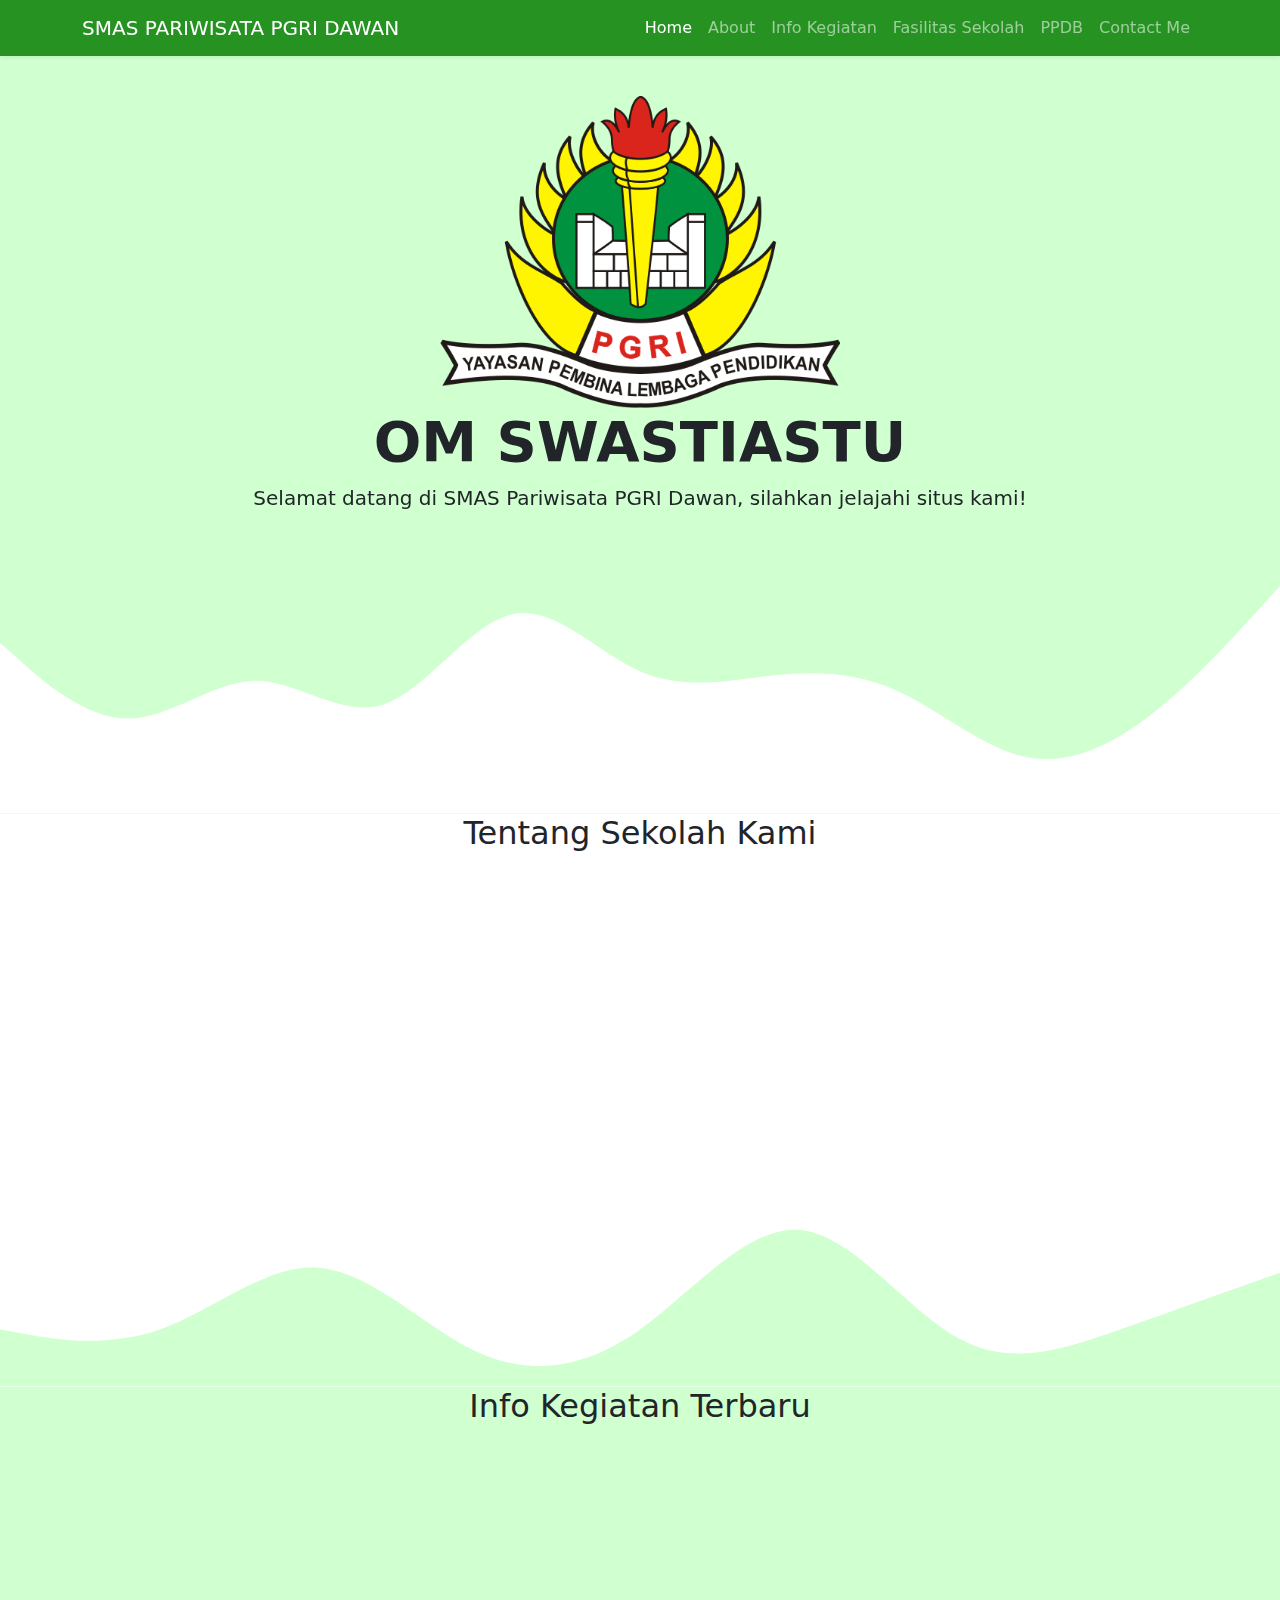
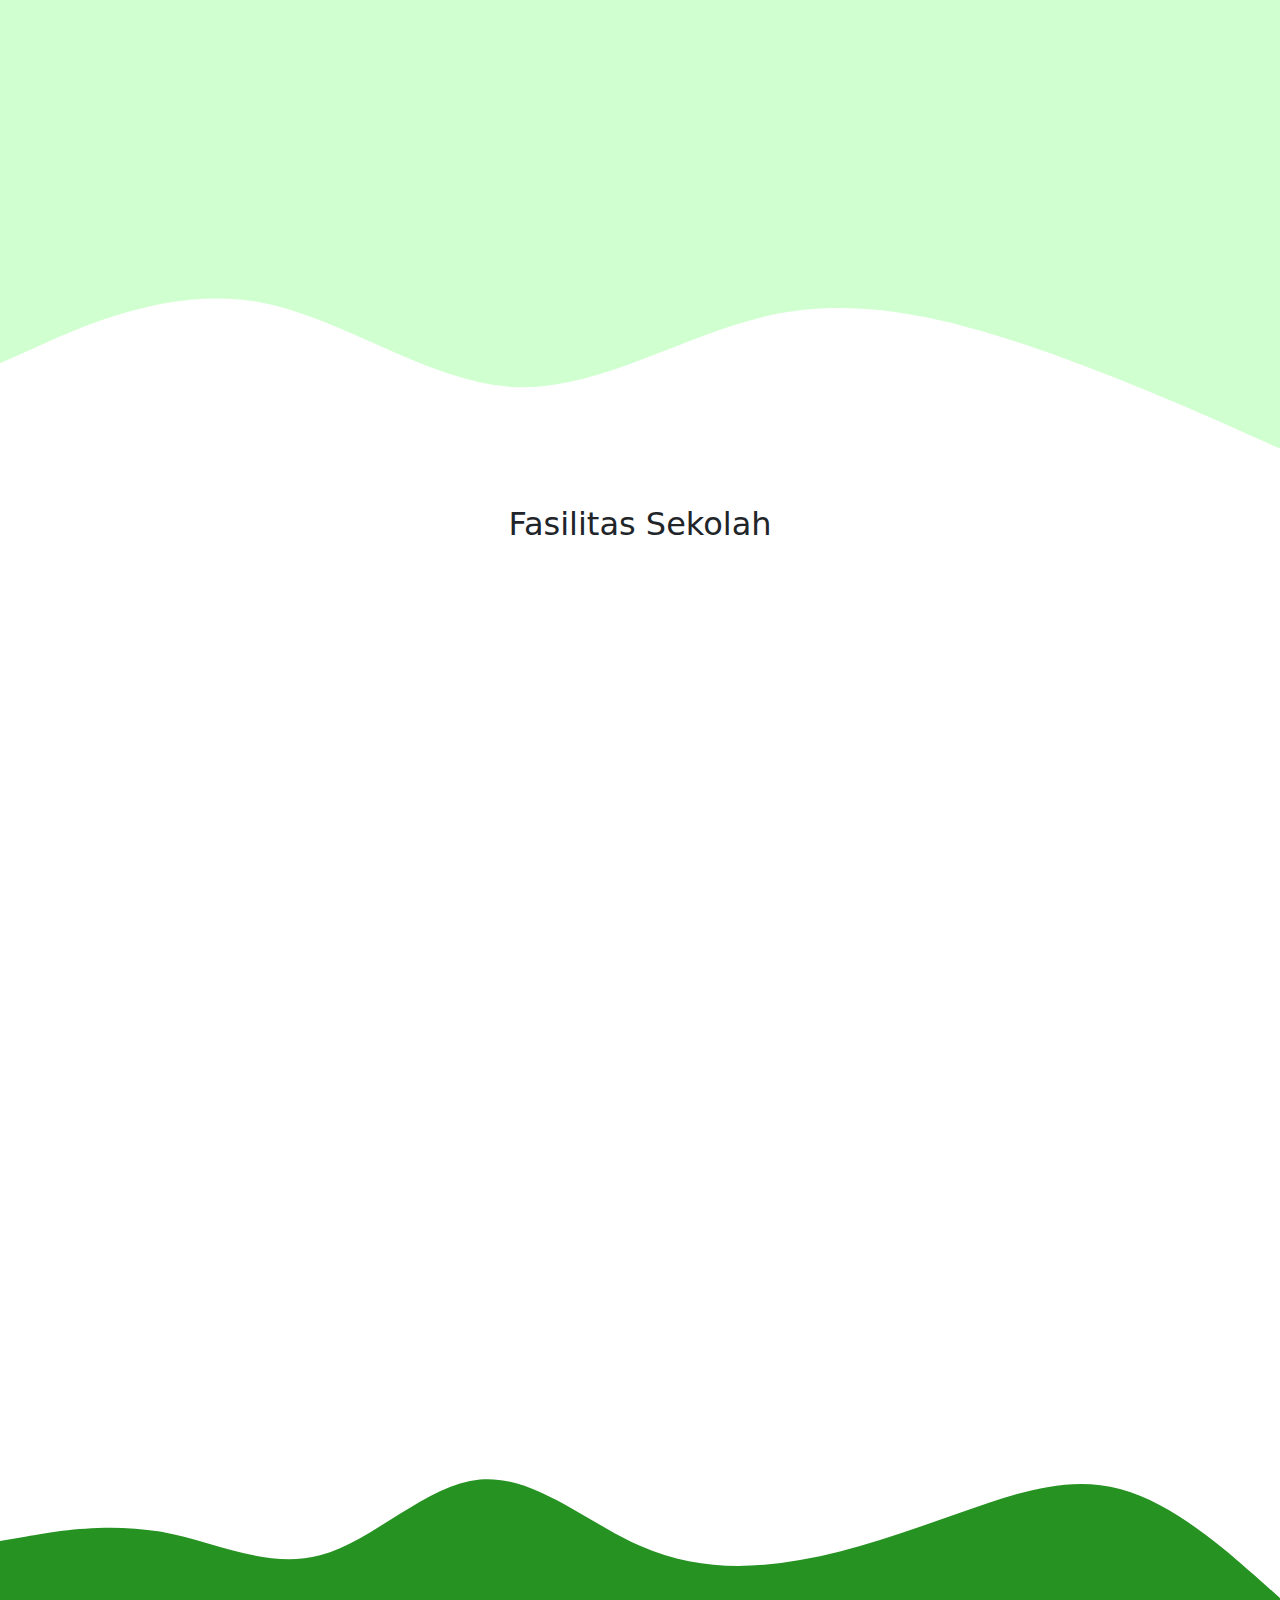
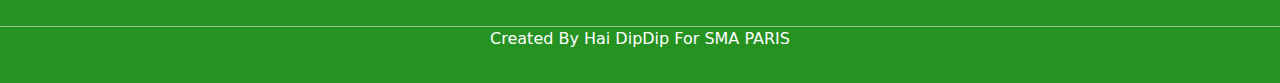
<file: index.html>
<!DOCTYPE html>
<html lang="en">
  <!-- Start Head -->
  <head>
    <meta charset="utf-8" />
    <meta name="viewport" content="width=device-width, initial-scale=1" />
    <title>SMA PARIS</title>

    <!-- css -->
    <link href="css/bootstrap.min.css" rel="stylesheet" />

    <!-- AOS Animated -->
    <link rel="stylesheet" href="https://unpkg.com/aos@next/dist/aos.css" />

    <!-- My CSS ManuaL -->
    <link rel="stylesheet" href="style.css" />
  </head>
  <!-- Akhir Head -->

  <!-- Body Awal -->
  <body>
    <!-- Navbar -->
    <nav class="navbar navbar-expand-lg navbar-dark shadow-sm fixed-top" style="background-color: #269222">
      <div class="container">
        <a class="navbar-brand" href="/index.html">SMAS PARIWISATA PGRI DAWAN</a>
        <button class="navbar-toggler" type="button" data-bs-toggle="collapse" data-bs-target="#navbarNav" aria-controls="navbarNav" aria-expanded="false" aria-label="Toggle navigation">
          <span class="navbar-toggler-icon"></span>
        </button>
        <div class="collapse navbar-collapse" id="navbarNav">
          <ul class="navbar-nav ms-auto">
            <li class="nav-item">
              <a class="nav-link active" aria-current="page" href="/index.html">Home</a>
            </li>
            <li class="nav-item">
              <a class="nav-link" href="/about/about.html">About</a>
            </li>
            <li class="nav-item">
              <a class="nav-link" href="#">Info Kegiatan</a>
            </li>
            <li class="nav-item">
              <a class="nav-link" href="#">Fasilitas Sekolah</a>
            </li>
            <li class="nav-item">
              <a class="nav-link" href="/PPDB/PPDB.html">PPDB</a>
            </li>
            <li class="nav-item">
              <a class="nav-link" href="/ContactMe/contact.html">Contact Me</a>
            </li>
          </ul>
        </div>
      </div>
    </nav>
    <!-- Akhir Navbar -->

    <!-- Jumbotron -->
    <section class="jumbotron text-center">
      <img src="img/PGRI.png" alt="LOGO" width="400" data-aos="zoom-out-up" data-aos-duration="1000" />
      <h1 class="display-4 fw-bolder" data-aos="zoom-out-up" data-aos-duration="2000">OM SWASTIASTU</h1>
      <p class="lead" data-aos="zoom-out-up" data-aos-duration="3000">Selamat datang di SMAS Pariwisata PGRI Dawan, silahkan jelajahi situs kami!</p>

      <!-- Gelombang www.Getwave.io -->
      <svg xmlns="http://www.w3.org/2000/svg" viewBox="0 0 1440 320">
        <path
          fill="#ffffff"
          fill-opacity="1"
          d="M0,128L24,149.3C48,171,96,213,144,213.3C192,213,240,171,288,170.7C336,171,384,213,432,197.3C480,181,528,107,576,96C624,85,672,139,720,160C768,181,816,171,864,165.3C912,160,960,160,1008,181.3C1056,203,1104,245,1152,256C1200,267,1248,245,1296,208C1344,171,1392,117,1416,90.7L1440,64L1440,320L1416,320C1392,320,1344,320,1296,320C1248,320,1200,320,1152,320C1104,320,1056,320,1008,320C960,320,912,320,864,320C816,320,768,320,720,320C672,320,624,320,576,320C528,320,480,320,432,320C384,320,336,320,288,320C240,320,192,320,144,320C96,320,48,320,24,320L0,320Z"
        ></path>
      </svg>
      <!-- Akhir Gelombang -->
    </section>
    <!-- Akhir Jumbotron -->

    <!-- Tentang Paris -->
    <section id="Tentang">
      <div class="container">
        <div class="row text-center mb-3">
          <div class="col">
            <h2>Tentang Sekolah Kami</h2>
          </div>
        </div>
        <div class="row justify-content-center fs-5 text-center">
          <div class="col-md-4" data-aos="fade-right" data-aos-duration="1000">
            <div class="ratio ratio-16x9">
              <iframe src="https://www.youtube.com/embed/NG495Pyl9qg" title="YouTube video" allowfullscreen></iframe>
            </div>
          </div>
          <div class="col-md-4" data-aos="fade-left" data-aos-duration="1000">
            <p>Lorem ipsum dolor sit amet, consectetur adipisicing elit. Tempora harum, ipsa, vitae repellat alias velit perspiciatis explicabo minus eveniet excepturi voluptate voluptatibus amet praesentium laudantium?</p>
          </div>
        </div>
      </div>
      <!-- Gelombang 2 -->
      <svg xmlns="http://www.w3.org/2000/svg" viewBox="0 0 1440 320">
        <path
          fill="#d0ffd0"
          fill-opacity="1"
          d="M0,256L30,261.3C60,267,120,277,180,256C240,235,300,181,360,186.7C420,192,480,256,540,282.7C600,309,660,299,720,256C780,213,840,139,900,144C960,149,1020,235,1080,266.7C1140,299,1200,277,1260,256C1320,235,1380,213,1410,202.7L1440,192L1440,320L1410,320C1380,320,1320,320,1260,320C1200,320,1140,320,1080,320C1020,320,960,320,900,320C840,320,780,320,720,320C660,320,600,320,540,320C480,320,420,320,360,320C300,320,240,320,180,320C120,320,60,320,30,320L0,320Z"
        ></path>
      </svg>
      <!-- Akhir Gelombang 2 -->
    </section>
    <!-- Akhir Tentang Paris -->

    <!-- Info Kegiatan -->
    <section id="Kegiatan">
      <div class="container">
        <div class="row text-center mb-3">
          <div class="col">
            <h2>Info Kegiatan Terbaru</h2>
          </div>
        </div>
        <div class="row justify-content-center">
          <div class="col-md-4" data-aos="zoom-out-up" data-aos-duration="1000">
            <div class="card">
              <img src="img/berita1.jpg" class="card-img-top" alt="berita1" />
              <div class="card-body">
                <p class="card-text">Some quick example text to build on the card title and make up the bulk of the card's content.</p>
              </div>
            </div>
          </div>
          <div class="col-md-4" data-aos="zoom-out-up" data-aos-duration="2000">
            <div class="card">
              <img src="img/berita2.jpg" class="card-img-top" alt="berita2" />
              <div class="card-body">
                <p class="card-text">Some quick example text to build on the card title and make up the bulk of the card's content.</p>
              </div>
            </div>
          </div>
          <div class="col-md-4" data-aos="zoom-out-up" data-aos-duration="3000">
            <div class="card">
              <img src="img/berita3.jpg" class="card-img-top" alt="berita3" />
              <div class="card-body">
                <p class="card-text">Some quick example text to build on the card title and make up the bulk of the card's content.</p>
              </div>
            </div>
          </div>
        </div>
      </div>
      <!-- Gelombang 3 -->
      <svg xmlns="http://www.w3.org/2000/svg" viewBox="0 0 1440 320">
        <path
          fill="#ffffff"
          fill-opacity="1"
          d="M0,160L48,138.7C96,117,192,75,288,90.7C384,107,480,181,576,186.7C672,192,768,128,864,106.7C960,85,1056,107,1152,138.7C1248,171,1344,213,1392,234.7L1440,256L1440,320L1392,320C1344,320,1248,320,1152,320C1056,320,960,320,864,320C768,320,672,320,576,320C480,320,384,320,288,320C192,320,96,320,48,320L0,320Z"
        ></path>
      </svg>
      <!-- Akhir Gelombang 3 -->
    </section>
    <!-- Akhir Info Kegiatan -->

    <!-- Fasilitas -->
    <section id="Fasilitas">
      <div class="container">
        <div class="row text-center mb-3">
          <div class="col">
            <h2>Fasilitas Sekolah</h2>
          </div>
        </div>
        <div class="row justify-content-center">
          <div class="col-md-4 mb-3" data-aos="zoom-out-up" data-aos-duration="1000">
            <div class="card">
              <img src="img/berita1.jpg" class="card-img-top" alt="berita1" />
              <div class="card-body">
                <p class="card-text">Some quick example text to build on the card title and make up the bulk of the card's content.</p>
              </div>
            </div>
          </div>
          <div class="col-md-4 mb-3" data-aos="zoom-out-up" data-aos-duration="1000">
            <div class="card">
              <img src="img/berita2.jpg" class="card-img-top" alt="berita2" />
              <div class="card-body">
                <p class="card-text">Some quick example text to build on the card title and make up the bulk of the card's content.</p>
              </div>
            </div>
          </div>
          <div class="col-md-4 mb-3" data-aos="zoom-out-up" data-aos-duration="1000">
            <div class="card">
              <img src="img/berita3.jpg" class="card-img-top" alt="berita3" />
              <div class="card-body">
                <p class="card-text">Some quick example text to build on the card title and make up the bulk of the card's content.</p>
              </div>
            </div>
          </div>
          <div class="col-md-4 mb-3" data-aos="zoom-out-up" data-aos-duration="2000">
            <div class="card">
              <img src="img/berita1.jpg" class="card-img-top" alt="berita1" />
              <div class="card-body">
                <p class="card-text">Some quick example text to build on the card title and make up the bulk of the card's content.</p>
              </div>
            </div>
          </div>
          <div class="col-md-4 mb-3" data-aos="zoom-out-up" data-aos-duration="2000">
            <div class="card">
              <img src="img/berita2.jpg" class="card-img-top" alt="berita2" />
              <div class="card-body">
                <p class="card-text">Some quick example text to build on the card title and make up the bulk of the card's content.</p>
              </div>
            </div>
          </div>
          <div class="col-md-4 mb-3" data-aos="zoom-out-up" data-aos-duration="2000">
            <div class="card">
              <img src="img/berita3.jpg" class="card-img-top" alt="berita3" />
              <div class="card-body">
                <p class="card-text">Some quick example text to build on the card title and make up the bulk of the card's content.</p>
              </div>
            </div>
          </div>
        </div>
      </div>
    </section>
    <!-- Akhir Fasilitas -->

    <!-- Gelombang 4 -->
    <svg xmlns="http://www.w3.org/2000/svg" viewBox="0 0 1440 320">
      <path
        fill="#269222"
        fill-opacity="1"
        d="M0,224L30,218.7C60,213,120,203,180,213.3C240,224,300,256,360,240C420,224,480,160,540,154.7C600,149,660,203,720,229.3C780,256,840,256,900,245.3C960,235,1020,213,1080,192C1140,171,1200,149,1260,165.3C1320,181,1380,235,1410,261.3L1440,288L1440,320L1410,320C1380,320,1320,320,1260,320C1200,320,1140,320,1080,320C1020,320,960,320,900,320C840,320,780,320,720,320C660,320,600,320,540,320C480,320,420,320,360,320C300,320,240,320,180,320C120,320,60,320,30,320L0,320Z"
      ></path>
    </svg>
    <!-- Akhir Gelombang 4 -->

    <!-- Footer -->
    <footer style="background-color: #269222" class="text-white text-center pb-3">
      <p>Created By Hai DipDip For SMA PARIS</p>
    </footer>
    <!-- Akhir Footer -->

    <!-- Javascript -->
    <script src="js/bootstrap.bundle.min.js"></script>

    <!-- AOS Animated -->
    <script src="https://unpkg.com/aos@next/dist/aos.js"></script>
    <script>
      AOS.init({
        once: true,
      });
    </script>
    <!-- Akhir AOS Animated -->
  </body>
  <!-- Akhir Body -->
</html>
</file>
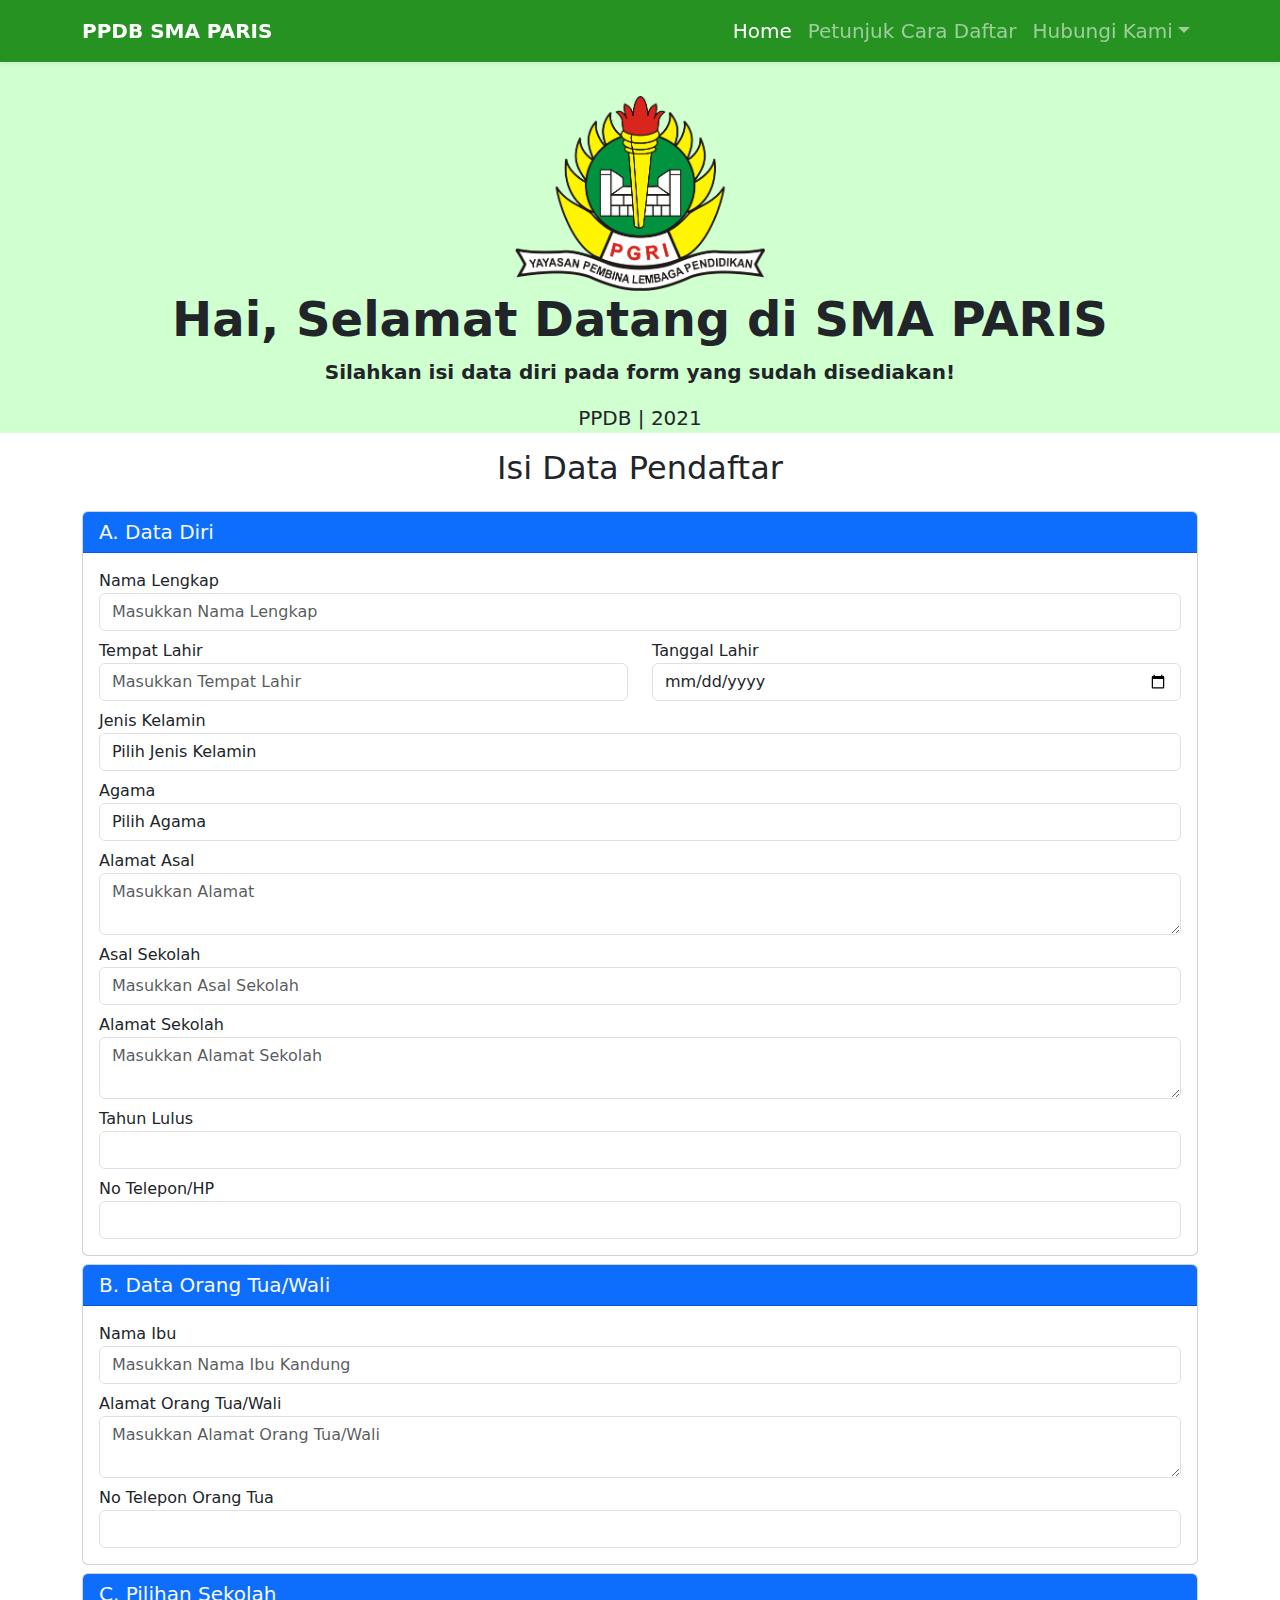
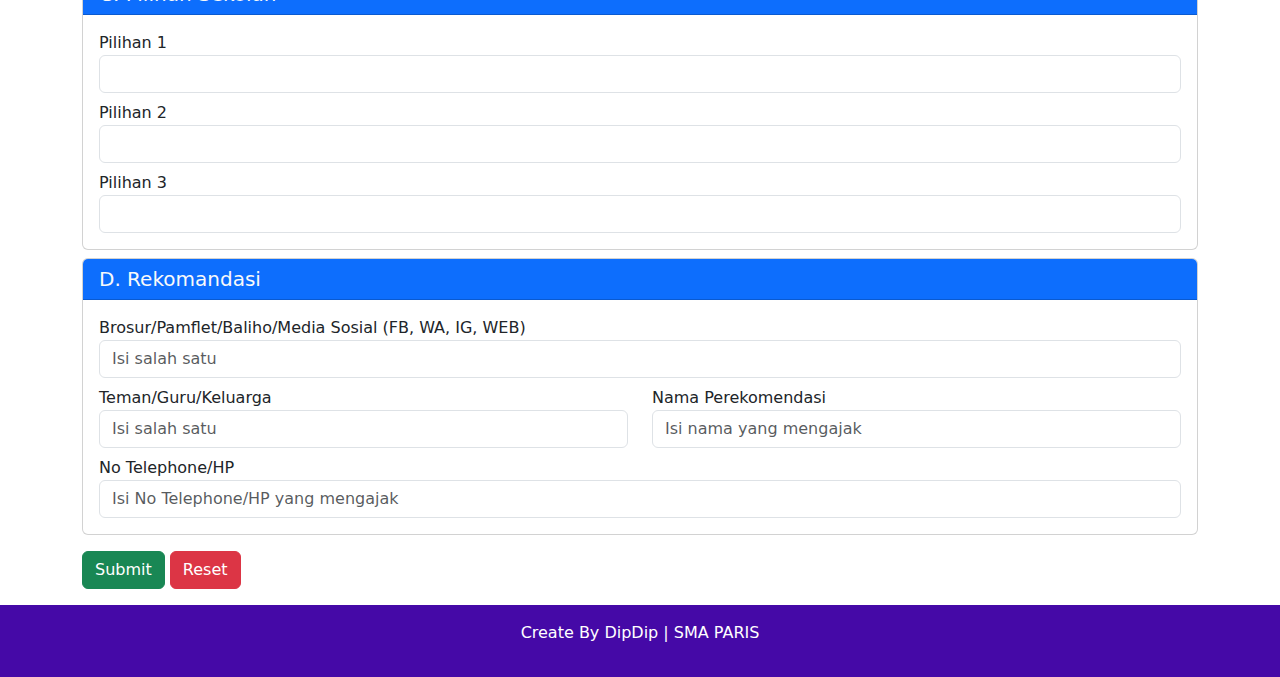
<file: PPDB.html>
<!DOCTYPE html>
<html lang="en">
  <head>
    <!-- Required meta tags -->
    <meta charset="utf-8" />
    <meta name="viewport" content="width=device-width, initial-scale=1" />

    <!-- Bootstrap CSS -->
    <link href="css/bootstrap.min.css" rel="stylesheet" />

    <!-- My CSS -->
    <link rel="stylesheet" href="style.css" />

    <title>Hai, DipDip!</title>
  </head>
  <body>
    <!-- Navbar -->
    <nav class="navbar navbar-expand-lg navbar-dark shadow-sm fs-5 fixed-top" style="background-color: #269222">
      <div class="container">
        <a class="navbar-brand fw-bold" href="#">PPDB SMA PARIS</a>
        <button class="navbar-toggler" type="button" data-bs-toggle="collapse" data-bs-target="#navbarNav" aria-controls="navbarNav" aria-expanded="false" aria-label="Toggle navigation">
          <span class="navbar-toggler-icon"></span>
        </button>
        <div class="collapse navbar-collapse" id="navbarNav">
          <ul class="navbar-nav ms-auto">
            <li class="nav-item">
              <a class="nav-link active" aria-current="page" href="#">Home</a>
            </li>
            <li class="nav-item">
              <a class="nav-link" href="#">Petunjuk Cara Daftar</a>
            </li>
            <li class="nav-item dropdown">
              <a class="nav-link dropdown-toggle" href="#" id="navbarDropdown" role="button" data-bs-toggle="dropdown" aria-expanded="false">Hubungi Kami</a>
              <ul class="dropdown-menu" aria-labelledby="navbarDropdown">
                <li><a class="dropdown-item" href="#">Facebook</a></li>
                <li><hr class="dropdown-divider" /></li>
                <li><a class="dropdown-item" href="#">Instagram</a></li>
                <li><hr class="dropdown-divider" /></li>
                <li><a class="dropdown-item" href="#">Whatsapp</a></li>
              </ul>
            </li>
          </ul>
        </div>
      </div>
    </nav>
    <!-- Akhir Navbar -->

    <!-- Jumbotron -->
    <section class="jumbotron text-center">
      <img src="img/PGRI.png" alt="SMA PARIS" width="250" class="img-thumnail" />
      <h1 class="display-5 fw-bold">Hai, Selamat Datang di SMA PARIS</h1>
      <p class="lead fw-bold">Silahkan isi data diri pada form yang sudah disediakan!</p>
      <p class="lead">PPDB | 2021</p>
    </section>
    <!-- Akhir Jumbotron -->

    <!-- FORM PENDAFTARAN -->
    <div class="container">
      <h2 class="text-center mt-3">Isi Data Pendaftar</h2>
      <div class="row">
        <div class="col-center">
          <form method="POST" action="">
            <!-- DATA DIRI -->
            <div class="card mt-3">
              <h5 class="card-header bg-primary text-light text-start">A. Data Diri</h5>
              <div class="card-body">
                <!-- Nama Lengkap -->
                <div class="form-group text-start">
                  <label>Nama Lengkap</label>
                  <input type="text" name="xnama" class="form-control" placeholder="Masukkan Nama Lengkap" required />
                </div>
                <!-- TTL -->
                <div class="row">
                  <div class="col-md-6">
                    <div class="form-group text-start mt-2">
                      <label>Tempat Lahir</label>
                      <input type="text" name="xTL" class="form-control" placeholder="Masukkan Tempat Lahir" required />
                    </div>
                  </div>

                  <div class="col-md-6">
                    <div class="form-group text-start mt-2">
                      <label>Tanggal Lahir</label>
                      <input type="date" name="xdate" class="form-control" required />
                    </div>
                  </div>
                </div>
                <!-- Jenis Kelamin -->
                <div class="form-group text-start mt-2">
                  <label>Jenis Kelamin</label>
                  <select class="form-control" name="xkelamin" required>
                    <option selected>Pilih Jenis Kelamin</option>
                    <option>Laki - Laki</option>
                    <option>Perempuan</option>
                  </select>
                </div>
                <!-- Agama -->
                <div class="form-group text-start mt-2">
                  <label>Agama</label>
                  <select class="form-control" name="xagama" required>
                    <option selected>Pilih Agama</option>
                    <option>Hindu</option>
                    <option>Islam</option>
                    <option>Kristen Katolik</option>
                    <option>Kristen Protestan</option>
                    <option>Buddha</option>
                    <option>Kong Hu Chu</option>
                  </select>
                </div>
                <!-- Alamat Asal -->
                <div class="form-group text-start mt-2">
                  <label>Alamat Asal</label>
                  <textarea class="form-control" name="xAA" placeholder="Masukkan Alamat" required></textarea>
                </div>
                <!-- Asal Sekolah -->
                <div class="form-group text-start mt-2">
                  <label>Asal Sekolah</label>
                  <input type="text" name="xasalS" class="form-control" placeholder="Masukkan Asal Sekolah" required />
                </div>
                <!-- Alamat Sekolah -->
                <div class="form-group text-start mt-2">
                  <label>Alamat Sekolah</label>
                  <textarea class="form-control" name="xalamatS" placeholder="Masukkan Alamat Sekolah" required></textarea>
                </div>
                <!-- Tahun Lulus -->
                <div class="form-group text-start mt-2">
                  <label>Tahun Lulus</label>
                  <input type="text" name="xTL" class="form-control" placeholder="" required />
                </div>
                <!-- No Telepon -->
                <div class="form-group text-start mt-2">
                  <label>No Telepon/HP</label>
                  <input type="text" name="xHP" class="form-control" placeholder="" required />
                </div>
              </div>
            </div>
            <!-- End Data Diri -->

            <!-- Data Orang Tua -->
            <div class="card mt-2">
              <h5 class="card-header bg-primary text-light text-start">B. Data Orang Tua/Wali</h5>
              <div class="card-body">
                <!-- Nama Ibu -->
                <div class="form-group text-start">
                  <label>Nama Ibu</label>
                  <input type="text" name="xnamaibu" class="form-control" placeholder="Masukkan Nama Ibu Kandung" required />
                </div>
                <!-- Alamat Orang Tua/Wali -->
                <div class="form-group text-start mt-2">
                  <label>Alamat Orang Tua/Wali</label>
                  <textarea class="form-control" name="xalamatortu" placeholder="Masukkan Alamat Orang Tua/Wali" required></textarea>
                </div>
                <!-- No Telepon Orang Tua -->
                <div class="form-group text-start mt-2">
                  <label>No Telepon Orang Tua</label>
                  <input type="text" name="xHPortu" class="form-control" placeholder="" required />
                </div>
              </div>
            </div>
            <!-- End Data Orang Tua -->

            <!-- Pilihan Sekolah -->
            <div class="card mt-2">
              <h5 class="card-header bg-primary text-light text-start">C. Pilihan Sekolah</h5>
              <div class="card-body">
                <!-- Pilihan 1 -->
                <div class="form-group text-start">
                  <label>Pilihan 1</label>
                  <input type="text" name="xP1" class="form-control" placeholder="" required />
                </div>
                <!-- Pilihan 2 -->
                <div class="form-group text-start mt-2">
                  <label>Pilihan 2</label>
                  <input type="text" name="xP2" class="form-control" placeholder="" />
                </div>
                <!-- Pilihan 3 -->
                <div class="form-group text-start mt-2">
                  <label>Pilihan 3</label>
                  <input type="text" name="xP3" class="form-control" placeholder="" />
                </div>
              </div>
            </div>
            <!-- End Pilihan Sekolah -->

            <!-- Rekomendasi -->
            <div class="card mt-2">
              <h5 class="card-header bg-primary text-light text-start">D. Rekomandasi</h5>
              <div class="card-body">
                <!-- Media -->
                <div class="form-group text-start">
                  <label>Brosur/Pamflet/Baliho/Media Sosial (FB, WA, IG, WEB)</label>
                  <input type="text" name="xmedia" class="form-control" placeholder="Isi salah satu" required />
                </div>
                <!-- Perekomendasi -->
                <div class="row">
                  <div class="col-md-6">
                    <div class="form-group text-start mt-2">
                      <label>Teman/Guru/Keluarga</label>
                      <input type="text" name="xsiapa" class="form-control" placeholder="Isi salah satu" required />
                    </div>
                  </div>

                  <div class="col-md-6">
                    <div class="form-group text-start mt-2">
                      <label>Nama Perekomendasi</label>
                      <input type="text" name="xnamanya" class="form-control" placeholder="Isi nama yang mengajak" required />
                    </div>
                  </div>
                </div>
                <!-- No Telephone Perekomendasi -->
                <div class="form-group text-start mt-2">
                  <label>No Telephone/HP</label>
                  <input type="text" name="xHPnya" class="form-control" placeholder="Isi No Telephone/HP yang mengajak" required />
                </div>
              </div>
            </div>
            <!-- End Rekomendasi -->

            <!-- Button -->
            <button type="submit" class="btn btn-success mt-3 mb-3">Submit</button>
            <button type="reset" class="btn btn-danger mt-3 mb-3">Reset</button>
            <!-- End Button -->
          </form>
        </div>
      </div>
    </div>
    <!-- Akhir FORM Pendaftaran-->

    <!-- Footer -->
    <footer class="text-center text-white p-3" style="background-color: #4509a7">
      <p>Create By DipDip | SMA PARIS</p>
    </footer>
    <!-- End Footer -->

    <!-- Optional JavaScript; choose one of the two! -->

    <!-- Option 1: Bootstrap Bundle with Popper -->
    <script src="https://cdn.jsdelivr.net/npm/bootstrap@5.0.0-beta2/dist/js/bootstrap.bundle.min.js" integrity="sha384-b5kHyXgcpbZJO/tY9Ul7kGkf1S0CWuKcCD38l8YkeH8z8QjE0GmW1gYU5S9FOnJ0" crossorigin="anonymous"></script>
    <script type="text/javascript" src="js/bootstrap.min.js"></script>

    <!-- Option 2: Separate Popper and Bootstrap JS -->
    <!--
      <script src="https://cdn.jsdelivr.net/npm/@popperjs/core@2.6.0/dist/umd/popper.min.js" integrity="sha384-KsvD1yqQ1/1+IA7gi3P0tyJcT3vR+NdBTt13hSJ2lnve8agRGXTTyNaBYmCR/Nwi" crossorigin="anonymous"></script>
    <script src="https://cdn.jsdelivr.net/npm/bootstrap@5.0.0-beta2/dist/js/bootstrap.min.js" integrity="sha384-nsg8ua9HAw1y0W1btsyWgBklPnCUAFLuTMS2G72MMONqmOymq585AcH49TLBQObG" crossorigin="anonymous"></script>
    -->
  </body>
</html>
</file>
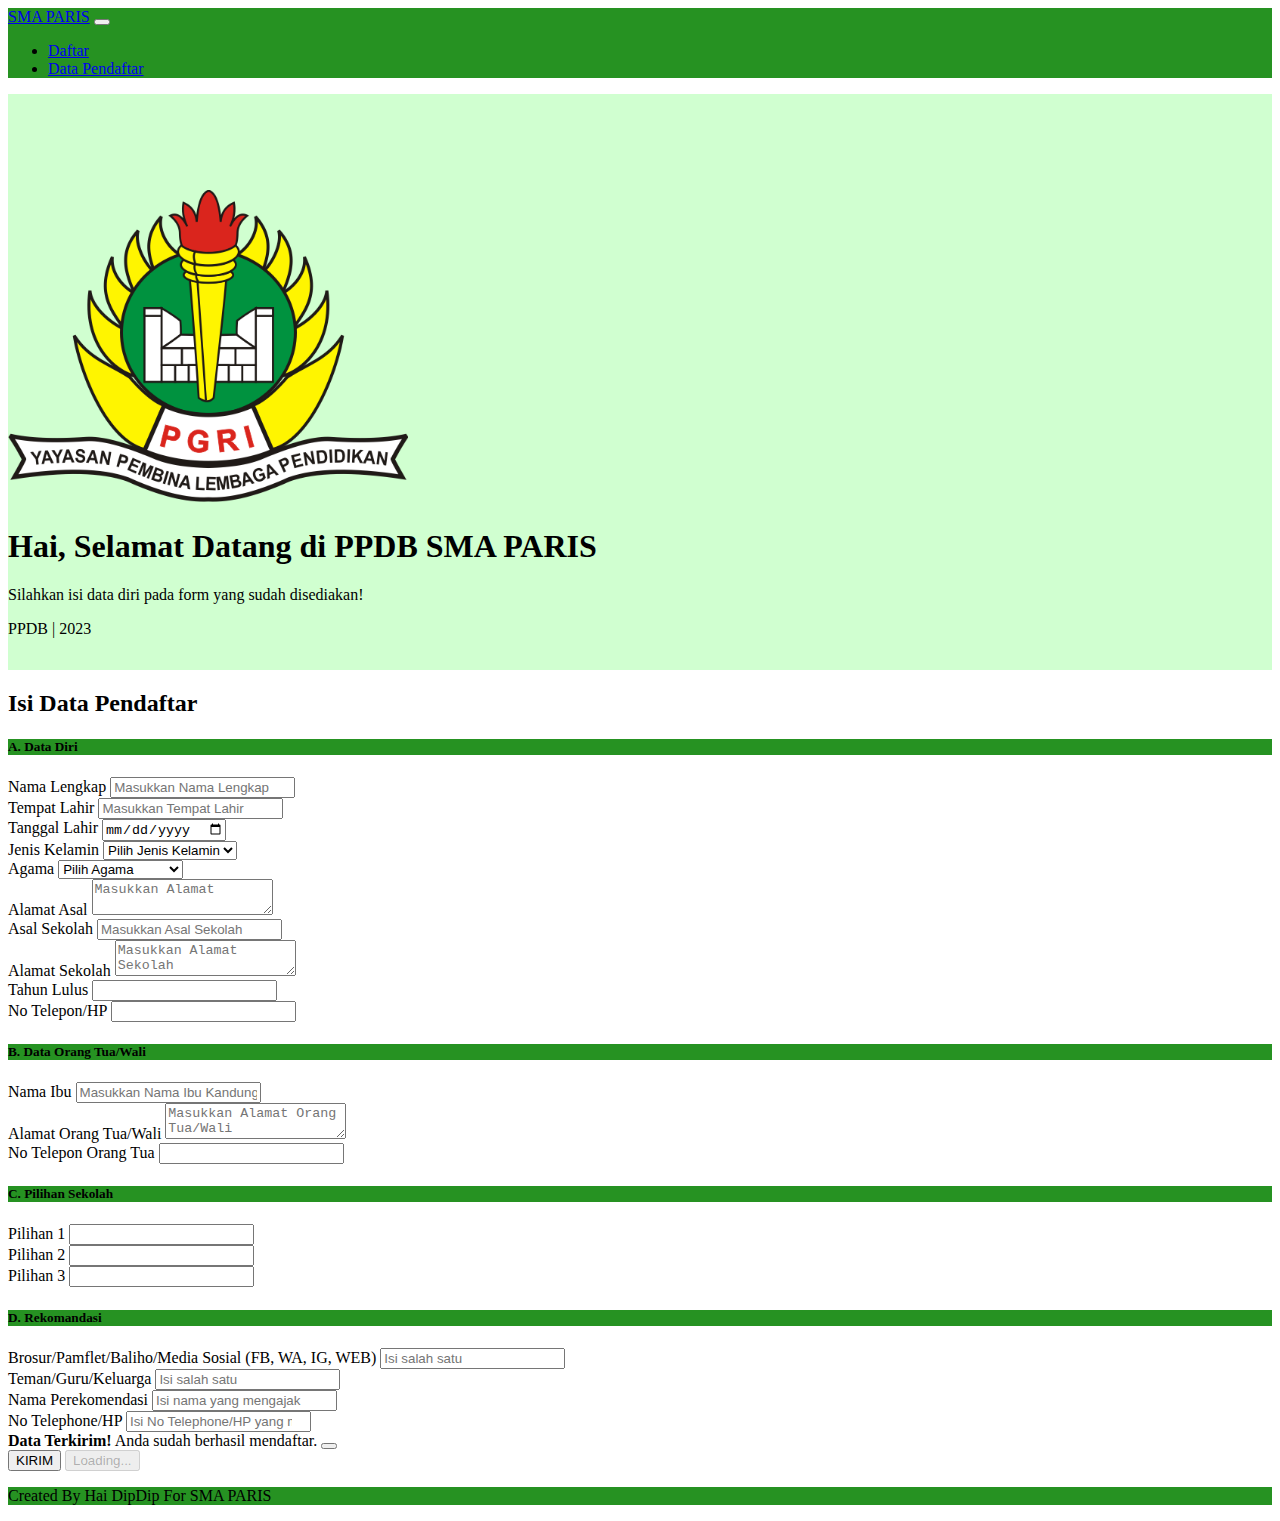
<file: PPDB/PPDB.html>
<!DOCTYPE html>
<html lang="en">
  <head>
    <!-- Required meta tags -->
    <meta charset="utf-8" />
    <meta name="viewport" content="width=device-width, initial-scale=1" />

    <!-- Bootstrap CSS -->
    <link href="https://cdn.jsdelivr.net/npm/bootstrap@5.3.0-alpha1/dist/css/bootstrap.min.css" rel="stylesheet" integrity="sha384-GLhlTQ8iRABdZLl6O3oVMWSktQOp6b7In1Zl3/Jr59b6EGGoI1aFkw7cmDA6j6gD" crossorigin="anonymous" />

    <!-- My CSS -->
    <link rel="stylesheet" href="ppdb.css" />

    <title>SMA PARIS</title>
  </head>
  <body>
    <!-- Navbar -->
    <nav class="navbar navbar-expand-lg navbar-dark shadow-sm fixed-top" style="background-color: #269222">
      <div class="container">
        <a class="navbar-brand" href="/index.html">SMA PARIS</a>
        <button class="navbar-toggler" type="button" data-bs-toggle="collapse" data-bs-target="#navbarNav" aria-controls="navbarNav" aria-expanded="false" aria-label="Toggle navigation">
          <span class="navbar-toggler-icon"></span>
        </button>
        <div class="collapse navbar-collapse" id="navbarNav">
          <ul class="navbar-nav ms-auto">
            <li class="nav-item">
              <a class="nav-link active" aria-current="page" href="/PPDB/PPDB.html">Daftar</a>
            </li>
            <li class="nav-item">
              <a class="nav-link" href="/PPDB/Tampilkan.html">Data Pendaftar</a>
            </li>
          </ul>
        </div>
      </div>
    </nav>
    <!-- Akhir Navbar -->

    <!-- Jumbotron -->
    <section class="jumbotron text-center">
      <img src="/img/PGRI.png" alt="SMA PARIS" width="400" class="img-thumnail" />
      <h1 class="display-5 fw-bold">Hai, Selamat Datang di PPDB SMA PARIS</h1>
      <p class="lead fw-bold">Silahkan isi data diri pada form yang sudah disediakan!</p>
      <p class="lead mb-3 fw-bold">PPDB | 2023</p>
    </section>
    <!-- Akhir Jumbotron -->

    <!-- FORM PENDAFTARAN -->
    <div class="container">
      <h2 class="text-center mt-3">Isi Data Pendaftar</h2>
      <div class="row">
        <div class="col-center">
          <!-- FORM -->
          <form name="submit-to-google-sheet">
            <!-- DATA DIRI -->
            <div class="card mt-3">
              <h5 class="card-header text-light text-start" style="background-color: #269222">A. Data Diri</h5>
              <diva class="card-body">
                <!-- Nama Lengkap -->
                <div class="form-group text-start">
                  <label>Nama Lengkap</label>
                  <input type="text" name="namalengkap" class="form-control" placeholder="Masukkan Nama Lengkap" required />
                </div>
                <!-- TTL -->
                <div class="row">
                  <div class="col-md-6">
                    <div class="form-group text-start mt-2">
                      <label>Tempat Lahir</label>
                      <input type="text" name="tempatlahir" class="form-control" placeholder="Masukkan Tempat Lahir" required />
                    </div>
                  </div>
                  <div class="col-md-6">
                    <div class="form-group text-start mt-2">
                      <label>Tanggal Lahir</label>
                      <input type="date" name="tanggallahir" class="form-control" required />
                    </div>
                  </div>
                </div>
                <!-- Jenis Kelamin -->
                <div class="form-group text-start mt-2">
                  <label>Jenis Kelamin</label>
                  <select class="form-control" name="jeniskelamin" required>
                    <option selected>Pilih Jenis Kelamin</option>
                    <option>Laki - Laki</option>
                    <option>Perempuan</option>
                  </select>
                </div>
                <!-- Agama -->
                <div class="form-group text-start mt-2">
                  <label>Agama</label>
                  <select class="form-control" name="agama" required>
                    <option selected>Pilih Agama</option>
                    <option>Hindu</option>
                    <option>Islam</option>
                    <option>Kristen Katolik</option>
                    <option>Kristen Protestan</option>
                    <option>Buddha</option>
                    <option>Kong Hu Chu</option>
                  </select>
                </div>
                <!-- Alamat Asal -->
                <div class="form-group text-start mt-2">
                  <label>Alamat Asal</label>
                  <textarea class="form-control" name="alamatasal" placeholder="Masukkan Alamat" required></textarea>
                </div>
                <!-- Asal Sekolah -->
                <div class="form-group text-start mt-2">
                  <label>Asal Sekolah</label>
                  <input type="text" name="asalsekolah" class="form-control" placeholder="Masukkan Asal Sekolah" required />
                </div>
                <!-- Alamat Sekolah -->
                <div class="form-group text-start mt-2">
                  <label>Alamat Sekolah</label>
                  <textarea class="form-control" name="alamatsekolah" placeholder="Masukkan Alamat Sekolah" required></textarea>
                </div>
                <!-- Tahun Lulus -->
                <div class="form-group text-start mt-2">
                  <label>Tahun Lulus</label>
                  <input type="number" name="tahunlulus" class="form-control" placeholder="" required />
                </div>
                <!-- No Telepon -->
                <div class="form-group text-start mt-2">
                  <label>No Telepon/HP</label>
                  <input type="number" name="nohp" class="form-control" placeholder="" required />
                </div>
              </diva>
            </div>
            <!-- End Data Diri -->

            <!-- Data Orang Tua -->
            <div class="card mt-2">
              <h5 class="card-header text-light text-start" style="background-color: #269222">B. Data Orang Tua/Wali</h5>
              <div class="card-body">
                <!-- Nama Ibu -->
                <div class="form-group text-start">
                  <label>Nama Ibu</label>
                  <input type="text" name="namaibu" class="form-control" placeholder="Masukkan Nama Ibu Kandung" required />
                </div>
                <!-- Alamat Orang Tua/Wali -->
                <div class="form-group text-start mt-2">
                  <label>Alamat Orang Tua/Wali</label>
                  <textarea class="form-control" name="alamatortu" placeholder="Masukkan Alamat Orang Tua/Wali" required></textarea>
                </div>
                <!-- No Telepon Orang Tua -->
                <div class="form-group text-start mt-2">
                  <label>No Telepon Orang Tua</label>
                  <input type="number" name="hportu" class="form-control" placeholder="" />
                </div>
              </div>
            </div>
            <!-- End Data Orang Tua -->

            <!-- Pilihan Sekolah -->
            <div class="card mt-2">
              <h5 class="card-header text-light text-start" style="background-color: #269222">C. Pilihan Sekolah</h5>
              <div class="card-body">
                <!-- Pilihan 1 -->
                <div class="form-group text-start">
                  <label>Pilihan 1</label>
                  <input type="text" name="pilihan1" class="form-control" placeholder="" required />
                </div>
                <!-- Pilihan 2 -->
                <div class="form-group text-start mt-2">
                  <label>Pilihan 2</label>
                  <input type="text" name="pilihan2" class="form-control" placeholder="" />
                </div>
                <!-- Pilihan 3 -->
                <div class="form-group text-start mt-2">
                  <label>Pilihan 3</label>
                  <input type="text" name="pilihan3" class="form-control" placeholder="" />
                </div>
              </div>
            </div>
            <!-- End Pilihan Sekolah -->

            <!-- Rekomendasi -->
            <div class="card mt-2 mb-3">
              <h5 class="card-header text-light text-start" style="background-color: #269222">D. Rekomandasi</h5>
              <div class="card-body">
                <!-- Media -->
                <div class="form-group text-start">
                  <label>Brosur/Pamflet/Baliho/Media Sosial (FB, WA, IG, WEB)</label>
                  <input type="text" name="media" class="form-control" placeholder="Isi salah satu" />
                </div>
                <!-- Perekomendasi -->
                <div class="row">
                  <div class="col-md-6">
                    <div class="form-group text-start mt-2">
                      <label>Teman/Guru/Keluarga</label>
                      <input type="text" name="jenisrekomendasi" class="form-control" placeholder="Isi salah satu" />
                    </div>
                  </div>

                  <div class="col-md-6">
                    <div class="form-group text-start mt-2">
                      <label>Nama Perekomendasi</label>
                      <input type="text" name="namarekomendasi" class="form-control" placeholder="Isi nama yang mengajak" />
                    </div>
                  </div>
                </div>
                <!-- No Telephone Perekomendasi -->
                <div class="form-group text-start mt-2">
                  <label>No Telephone/HP</label>
                  <input type="number" name="hprekomendasi" class="form-control" placeholder="Isi No Telephone/HP yang mengajak" />
                </div>
              </div>
            </div>
            <!-- End Rekomendasi -->

            <!-- Message Alert -->
            <div class="alert alert-success alert-dismissible fade show d-none my-alert" role="alert">
              <strong>Data Terkirim!</strong> Anda sudah berhasil mendaftar.
              <button type="button" class="btn-close" data-bs-dismiss="alert" aria-label="Close"></button>
            </div>

            <!-- Button -->
            <button type="submit" class="btn btn-success mb-3 btn-kirim">KIRIM</button>
            <button class="btn btn-primary btn-loading d-none" type="button" disabled>
              <span class="spinner-border spinner-border-sm" role="status" aria-hidden="true"></span>
              Loading...
            </button>
            <!-- End Button -->
          </form>
        </div>
      </div>
    </div>
    <!-- Akhir FORM Pendaftaran-->

    <!-- Footer -->
    <footer class="text-center text-white p-3" style="background-color: #269222">
      <p>Created By Hai DipDip For SMA PARIS</p>
    </footer>
    <!-- End Footer -->

    <!-- My JS -->
    <script src="https://cdn.jsdelivr.net/npm/bootstrap@5.3.0-alpha1/dist/js/bootstrap.bundle.min.js" integrity="sha384-w76AqPfDkMBDXo30jS1Sgez6pr3x5MlQ1ZAGC+nuZB+EYdgRZgiwxhTBTkF7CXvN" crossorigin="anonymous"></script>

    <script>
      const scriptURL = "https://script.google.com/macros/s/AKfycbxp1R3Hqoo0CFoubLvkLVj0QCoNgQKGsnZDxEM6X5LKIoQvsSIJgWGQiBImhfnDSywQ/exec";
      const form = document.forms["submit-to-google-sheet"];
      const btnKirim = document.querySelector(".btn-kirim");
      const btnLoading = document.querySelector(".btn-loading");
      const myAlert = document.querySelector(".my-alert");

      form.addEventListener("submit", (e) => {
        e.preventDefault();
        // Saat Tombol Kirim Diklik
        // Tampilkan tombol Loading, Hilangkan tombol Kirim
        btnLoading.classList.toggle("d-none");
        btnKirim.classList.toggle("d-none");
        fetch(scriptURL, { method: "POST", body: new FormData(form) })
          .then((response) => {
            // Tampilkan tombol kirim, Hilangkan tombol loading
            btnLoading.classList.toggle("d-none");
            btnKirim.classList.toggle("d-none");
            // Tambilkan Alert
            myAlert.classList.toggle("d-none");
            // Reset form Alert
            form.reset();
            console.log("Success!", response);
          })
          .catch((error) => console.error("Error!", error.message));
      });
    </script>
  </body>
</html>
</file>
<file: style.css>
.jumbotron {
  padding-top: 6rem;
  background-color: #d0ffd0;
}

#Kegiatan {
  background-color: #d0ffd0;
}

#fasilitas {
  background-color: #ffffff;
}
</file>
<file: PPDB/ppdb.css>
.jumbotron {
  padding-top: 6rem;
  padding-bottom: 1rem;
  background-color: #d0ffd0;
}
#datadiri {
  background-color: #d0ffd0;
}
</file>
